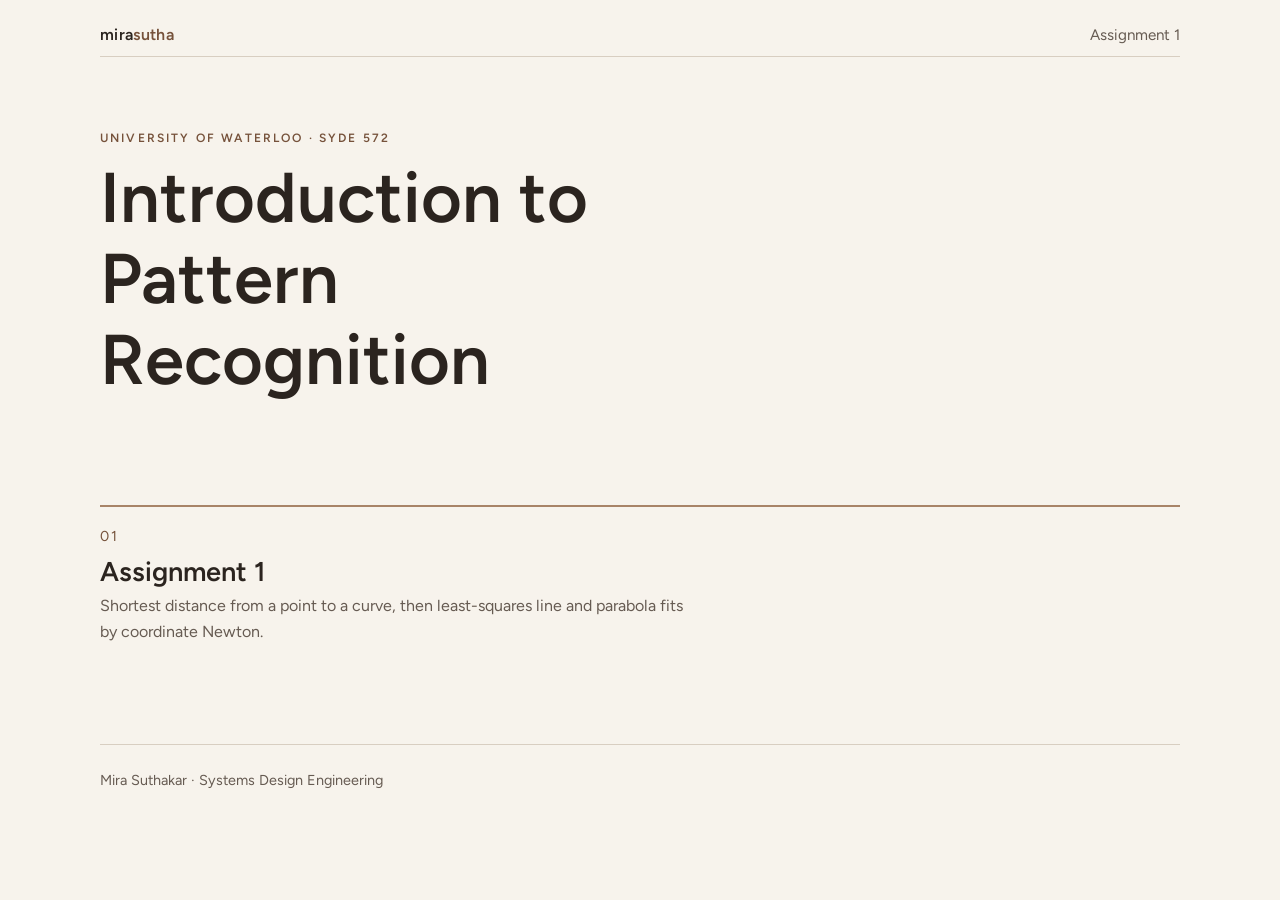
<file: index.html>
<!DOCTYPE html>
<html lang="en">
<head>
  <meta charset="UTF-8" />
  <meta name="viewport" content="width=device-width, initial-scale=1" />
  <title>Mira Suthakar · SYDE 572</title>
  <link rel="preconnect" href="https://fonts.googleapis.com" />
  <link rel="preconnect" href="https://fonts.gstatic.com" crossorigin />
  <link href="https://fonts.googleapis.com/css2?family=Figtree:wght@400;500;600;700&display=swap" rel="stylesheet" />
  <link rel="stylesheet" href="./styles.css" />
</head>
<body>
  <div class="wrap">
    <header class="site-header">
      <a class="mark" href="./">mira<span>sutha</span></a>
      <nav class="nav">
        <a href="./1/">Assignment 1</a>
      </nav>
    </header>

    <section class="hero">
      <div class="kicker">University of Waterloo · SYDE 572</div>
      <h1>Introduction to Pattern Recognition</h1>
    </section>

    <section class="cards">
      <a class="card" href="./1/">
        <div class="num">01</div>
        <h2>Assignment 1</h2>
        <p>Shortest distance from a point to a curve, then least-squares line and parabola fits by coordinate Newton.</p>
      </a>
    </section>

    <footer class="footer">
      Mira Suthakar · Systems Design Engineering
    </footer>
  </div>
</body>
</html>
</file>
<file: styles.css>
:root {
  --paper: #f7f3ec;
  --ink: #2b241f;
  --muted: #665b52;
  --rule: #d8cec1;
  --accent: #76523b;
  --accent-light: #a88468;
}

* { box-sizing: border-box; }

html { scroll-behavior: smooth; }

body {
  margin: 0;
  color: var(--ink);
  background: var(--paper);
  font-family: "Figtree", system-ui, sans-serif;
  line-height: 1.6;
  overflow-x: hidden;
}

.wrap {
  width: min(1080px, calc(100% - 40px));
  margin: 0 auto;
}

.site-header {
  display: flex;
  justify-content: space-between;
  align-items: baseline;
  padding: 22px 0 8px;
  border-bottom: 1px solid var(--rule);
}

.mark {
  font-family: "Figtree", system-ui, sans-serif;
  font-weight: 600;
  letter-spacing: 0.02em;
  text-decoration: none;
  color: var(--ink);
}

.mark span { color: var(--accent); }

.nav a {
  color: var(--muted);
  text-decoration: none;
  margin-left: 18px;
  font-size: 0.95rem;
}

.nav a:hover { color: var(--accent); }

.hero {
  padding: 72px 0 56px;
}

.kicker {
  text-transform: uppercase;
  letter-spacing: 0.18em;
  font-size: 0.75rem;
  color: var(--accent);
  font-weight: 600;
}

h1, h2, h3, h4 {
  font-family: "Figtree", system-ui, sans-serif;
  font-weight: 600;
  line-height: 1.15;
}

.hero h1 {
  font-size: clamp(2.4rem, 6vw, 4.4rem);
  margin: 10px 0 16px;
  max-width: 14ch;
}

.lede {
  max-width: 46ch;
  font-size: 1.15rem;
  color: var(--muted);
}

.cards {
  display: grid;
  grid-template-columns: 1fr;
  padding: 32px 0 80px;
}

.card {
  border-top: 2px solid var(--accent-light);
  padding: 18px 0 20px;
  text-decoration: none;
  color: inherit;
  display: block;
}

.card:hover { color: var(--accent); }

.card .num {
  font-family: "Figtree", system-ui, sans-serif;
  color: var(--accent);
  font-size: 0.9rem;
  letter-spacing: 0.12em;
}

.card h2 { margin: 8px 0 6px; font-size: 1.7rem; }

.card p { max-width: 60ch; margin: 0; color: var(--muted); }

.footer {
  border-top: 1px solid var(--rule);
  padding: 24px 0 40px;
  color: var(--muted);
  font-size: 0.9rem;
}
</file>
